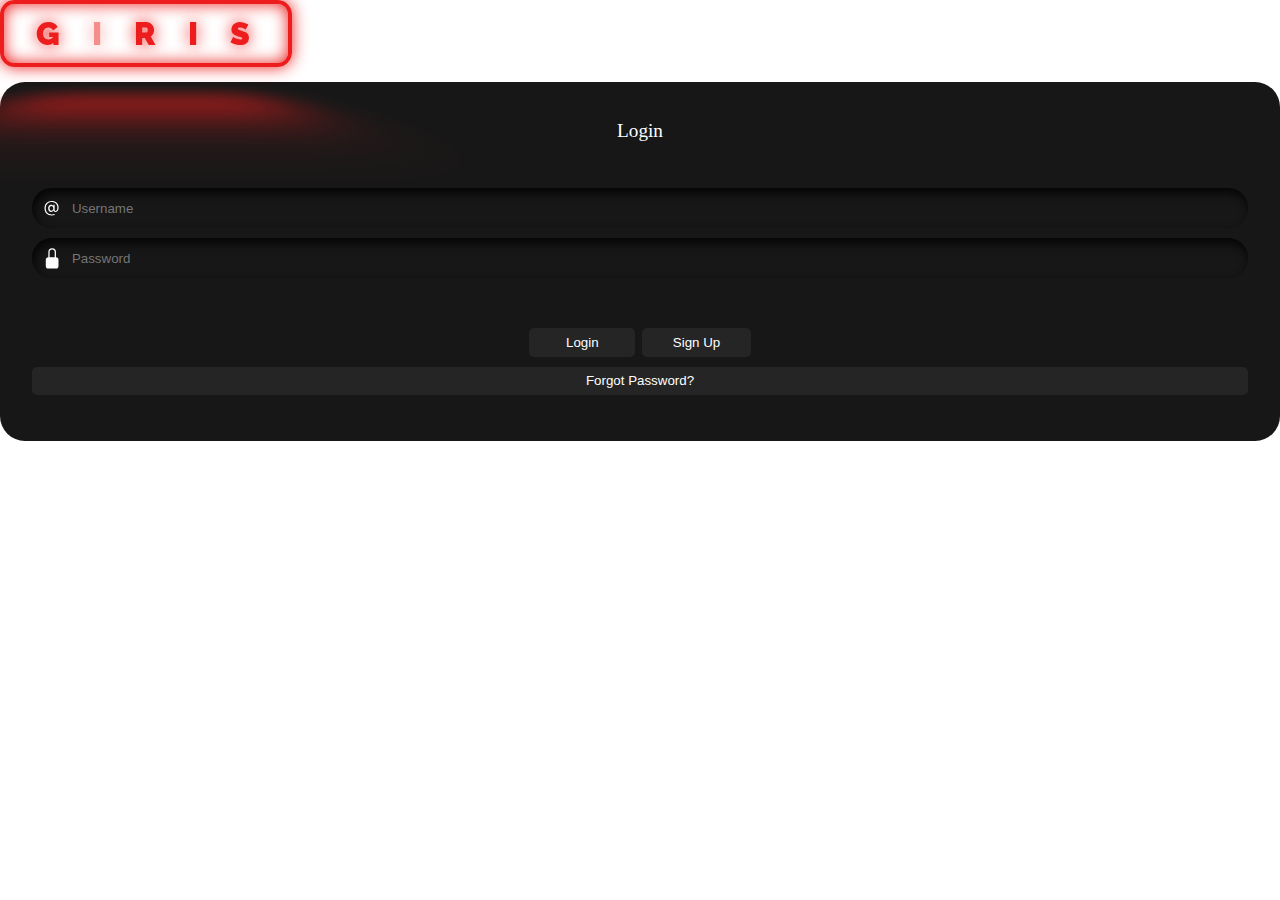
<file: HTML/giris.html>
<!DOCTYPE html>
<html lang="en">
<head>
    <meta charset="UTF-8">
    <meta name="viewport" content="width=device-width, initial-scale=1.0">
    <link rel="stylesheet" href="./giris.css">
    <title>Artificial Intelligence</title>
</head>
<body>
    <section class="giris">
        <button class="glowing-btn">
            <span class="glowing-word">G<span class="faulty-letter">I</span>RIS</span>
        </button>
        <form class="form">
            <p id="heading">Login</p>
            <div class="field">
            <svg class="input-icon" xmlns="http://www.w3.org/2000/svg" width="16" height="16" fill="currentColor" viewBox="0 0 16 16">
            <path d="M13.106 7.222c0-2.967-2.249-5.032-5.482-5.032-3.35 0-5.646 2.318-5.646 5.702 0 3.493 2.235 5.708 5.762 5.708.862 0 1.689-.123 2.304-.335v-.862c-.43.199-1.354.328-2.29.328-2.926 0-4.813-1.88-4.813-4.798 0-2.844 1.921-4.881 4.594-4.881 2.735 0 4.608 1.688 4.608 4.156 0 1.682-.554 2.769-1.416 2.769-.492 0-.772-.28-.772-.76V5.206H8.923v.834h-.11c-.266-.595-.881-.964-1.6-.964-1.4 0-2.378 1.162-2.378 2.823 0 1.737.957 2.906 2.379 2.906.8 0 1.415-.39 1.709-1.087h.11c.081.67.703 1.148 1.503 1.148 1.572 0 2.57-1.415 2.57-3.643zm-7.177.704c0-1.197.54-1.907 1.456-1.907.93 0 1.524.738 1.524 1.907S8.308 9.84 7.371 9.84c-.895 0-1.442-.725-1.442-1.914z"></path>
            </svg>
              <input autocomplete="off" placeholder="Username" class="input-field" type="text">
            </div>
            <div class="field">
            <svg class="input-icon" xmlns="http://www.w3.org/2000/svg" width="16" height="16" fill="currentColor" viewBox="0 0 16 16">
            <path d="M8 1a2 2 0 0 1 2 2v4H6V3a2 2 0 0 1 2-2zm3 6V3a3 3 0 0 0-6 0v4a2 2 0 0 0-2 2v5a2 2 0 0 0 2 2h6a2 2 0 0 0 2-2V9a2 2 0 0 0-2-2z"></path>
            </svg>
              <input placeholder="Password" class="input-field" type="password">
            </div>
            <div class="btn">
            <button class="button1">&nbsp;&nbsp;&nbsp;&nbsp;&nbsp;&nbsp;Login&nbsp;&nbsp;&nbsp;&nbsp;&nbsp;&nbsp;</button>
            <button class="button2">Sign Up</button>
            </div>
            <button class="button3">Forgot Password?</button>
        </form>
    </section>
</body>
</html>
</file>
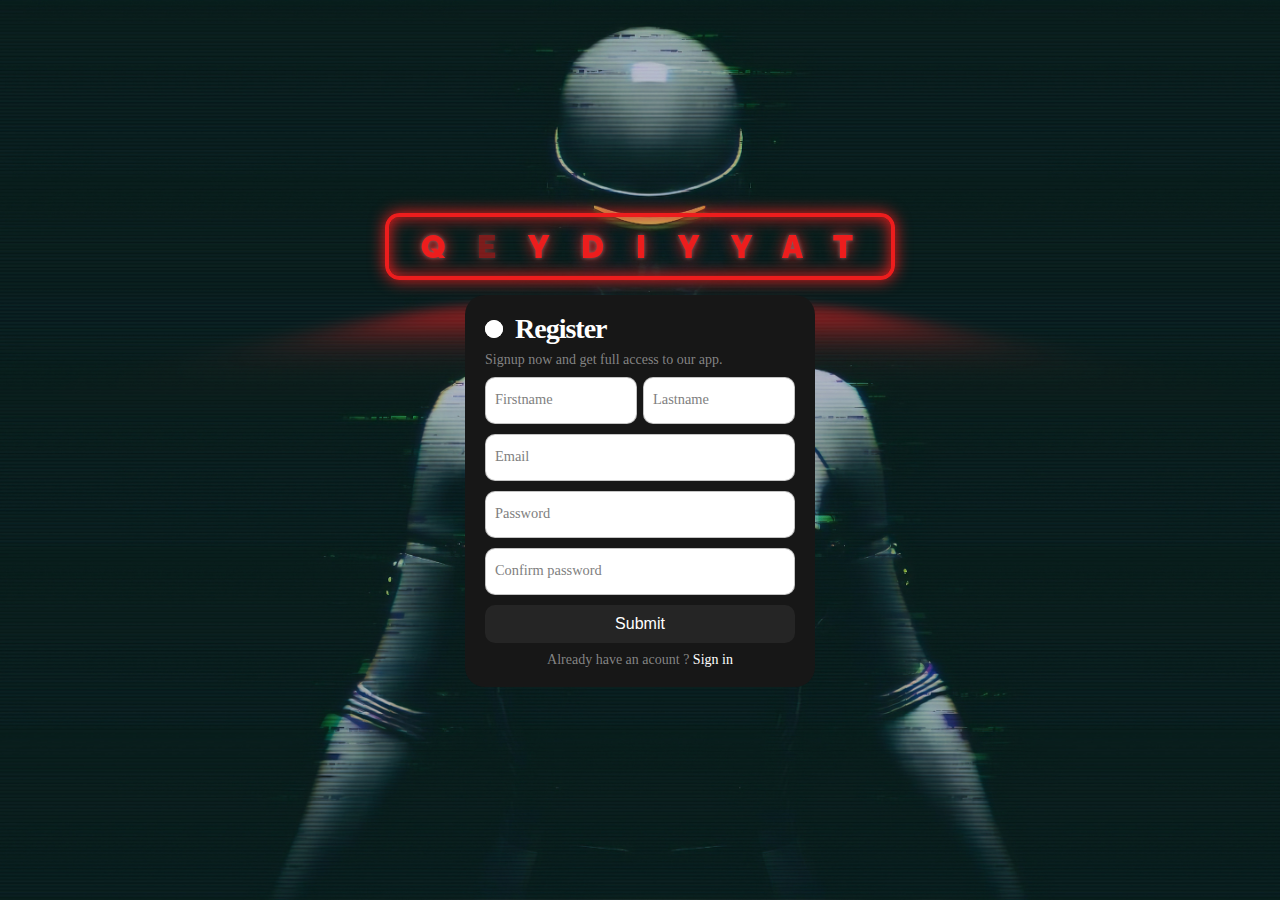
<file: HTML/qeydiyyat.html>
<!DOCTYPE html>
<html lang="en">
<head>
    <meta charset="UTF-8">
    <meta name="viewport" content="width=device-width, initial-scale=1.0">
    <link rel="stylesheet" href="./qeydiyyat.css">
    <title>Artificial Intelligence</title>
</head>
<body>
    
    <section class="qeydiyyat">
        <button class="glowing-btn">
            <span class="glowing-word">Q<span class="faulty-letter">E</span>YDIYYAT</span>
        </button>
        <form class="form">
            <p class="title">Register </p>
            <p class="message">Signup now and get full access to our app. </p>
                <div class="flex">
                <label>
                    <input required="" placeholder="" type="text" class="input">
                    <span>Firstname</span>
                </label>
        
                <label>
                    <input required="" placeholder="" type="text" class="input">
                    <span>Lastname</span>
                </label>
            </div>  
                    
            <label>
                <input required="" placeholder="" type="email" class="input">
                <span>Email</span>
            </label> 
                
            <label>
                <input required="" placeholder="" type="password" class="input">
                <span>Password</span>
            </label>
            <label>
                <input required="" placeholder="" type="password" class="input">
                <span>Confirm password</span>
            </label>
            <button class="submit">Submit</button>
            <p class="signin">Already have an acount ? <a href="./giris.html">Sign in</a> </p>
        </form>
    </section>


</body>
</html>
</file>
<file: HTML/giris.css>
@import url(./reset.css);


/* kolgeli yazi */

@import url("https://fonts.googleapis.com/css?family=Raleway");

:root{
    --glow-color: hsl(0, 85%, 52%);
}
*{
    box-sizing: border-box;
}

.glowing-btn{
    position: relative;
    color: var(--glow-color);
    cursor: pointer;
    padding: 0.35em 1em;
    border: 0.15em solid var(--glow-color);
    border-radius: 0.45em;
    background: none;
    perspective: 2em;
    font-family: "Raleway", sans-serif;
    font-size: 2em;
    font-weight: 900;
    letter-spacing: 1em;
    -webkit-box-shadow: inset 0px 0px 0.5em 0px var(--glow-color), 0px 0px 0.5em 0px var(--glow-color);
    -moz-box-shadow: inset 0px 0px 0.5em 0px var(--glow-color), 0px 0px 0.5em 0px var(--glow-color);
    box-shadow: inset 0px 0px 0.5em 0px var(--glow-color), 0px 0px 0.5em 0px var(--glow-color);
    animation: border-flicker 2s linear infinite;
}
.glowing-word{
    float: left;
    margin-right: -0.8em;
    -webkit-text-shadow: 0 0 0.125em hsl(0 0% 100% / 0.3), 0 0 0.45em var(--glow-color);
    -moz-text-shadow: 0 0 0.125em hsl(0 0% 100% / 0.3), 0 0 0.45em var(--glow-color);
    text-shadow: 0 0 0.125em hsl(0 0% 100% / 0.3), 0 0 0.45em var(--glow-color);
    animation: text-flicker 3s linear infinite;
}
.faulty-letter{
    opacity: 0.5;
    animation: faulty-flicker 2s linear infinite;
}
.glowing-btn::before{
    content: "";
    position: absolute;
    top: 0;
    bottom: 0;
    left: 0;
    right: 0;
    opacity: 0.7;
    filter: blur(1em);
    transform: translateY(120%) rotateX(95deg) scale(1, 0.35);
    background: var(--glow-color);
    pointer-events: none;
}
.glowing-btn::after{
    content: "";
    position: absolute;
    top: 0;
    left: 0;
    right: 0;
    bottom: 0;
    opacity: 0;
    z-index: -1;
    background-color: var(--glow-color);
    box-shadow: 0 0 2em 0.2em var(--glow-color);
    transition: opacity 100ms linear;
}
.glowing-btn:hover{
    color: rgba(0, 0, 0, 0.8);
    text-shadow: none;
    animation: none;
}
.glowing-btn:hover .glowing-word{
    animation: none;
}
.glowing-btn:hover .faulty-letter{
    animation: none;
    text-shadow: none;
    opacity: 1;
}
.glowing-btn:hover:before{
    filter: blur(1.5em);
    opacity: 1;
}
.glowing-btn:hover:after{
    opacity: 1;
}
@keyframes faulty-flicker{
    0%{
        opacity: 0.1;
    }
    2%{
        opacity: 0.1;
    }
    4%{
        opacity: 0.5;
    }
    19%{
        opacity: 0.5;
    }
    21%{
        opacity: 0.1;
    }
    23%{
        opacity: 1;
    }
    80%{
        opacity: 0.5;
    }
    83%{
        opacity: 0.4;
    }
    87%{
        opacity: 1;
    }
}
@keyframes text-flicker{
    0%{
        opacity: 0.1;
    }
    2%{
        opacity: 1;
    }
    8%{
        opacity: 0.1;
    }
    9%{
        opacity: 1;
    }
    12%{
        opacity: 0.1;
    }
    20%{
        opacity: 1;
    }
    25%{
        opacity: 0.3;
    }
    30%{
        opacity: 1;
    }
    70%{
        opacity: 0.7;
    }
    72%{
        opacity: 0.2;
    }
    77%{
        opacity: 0.9;
    }
    100%{
        opacity: 0.9;
    }
}
@keyframes border-flicker{
    0%{
        opacity: 0.1;
    }
    2%{
        opacity: 1;
    }
    4%{
        opacity: 0.1;
    }
    8%{
        opacity: 1;
    }
    70%{
        opacity: 0.7;
    }
    100%{
        opacity: 1;
    }
}
@media only screen and (max-width: 600px){
    .glowing-btn {
        font-size: 1em;
    }
}





/* kolgeli yazi */

.qeydiyyat {
  display: flex;
  justify-content: center;
  height: 100vh;
  background: linear-gradient(to right, #bdc3c7, #2c3e50); /* W3C, IE 10+/ Edge, Firefox 16+, Chrome 26+, Opera 12+, Safari 7+ */
  align-items: center;
  flex-direction: column;
}

.form {
    display: flex;
    flex-direction: column;
    gap: 10px;
    padding-left: 2em;
    padding-right: 2em;
    padding-bottom: 0.4em;
    background-color: #171717;
    border-radius: 25px;
    transition: .4s ease-in-out;
    margin-top: 15px;
    z-index: 1;
  }
  
  .form:hover {
    transform: scale(1.05);
    border: 1px solid black;
  }
  
  #heading {
    text-align: center;
    margin: 2em;
    color: rgb(255, 255, 255);
    font-size: 1.2em;
  }
  
  .field {
    display: flex;
    align-items: center;
    justify-content: center;
    gap: 0.5em;
    border-radius: 25px;
    padding: 0.6em;
    border: none;
    outline: none;
    color: white;
    background-color: #171717;
    box-shadow: inset 2px 5px 10px rgb(5, 5, 5);
  }
  
  .input-icon {
    height: 1.3em;
    width: 1.3em;
    fill: white;
  }
  
  .input-field {
    background: none;
    border: none;
    outline: none;
    width: 100%;
    color: #d3d3d3;
  }
  
  .form .btn {
    display: flex;
    justify-content: center;
    flex-direction: row;
    margin-top: 2.5em;
  }
  
  .button1 {
    padding: 0.5em;
    padding-left: 1.1em;
    padding-right: 1.1em;
    border-radius: 5px;
    margin-right: 0.5em;
    border: none;
    outline: none;
    transition: .4s ease-in-out;
    background-color: #252525;
    color: white;
  }
  
  .button1:hover {
    background-color: black;
    color: white;
  }
  
  .button2 {
    padding: 0.5em;
    padding-left: 2.3em;
    padding-right: 2.3em;
    border-radius: 5px;
    border: none;
    outline: none;
    transition: .4s ease-in-out;
    background-color: #252525;
    color: white;
  }
  
  .button2:hover {
    background-color: black;
    color: white;
  }
  
  .button3 {
    margin-bottom: 3em;
    padding: 0.5em;
    border-radius: 5px;
    border: none;
    outline: none;
    transition: .4s ease-in-out;
    background-color: #252525;
    color: white;
  }
  
  .button3:hover {
    background-color: red;
    color: white;
  }
</file>
<file: HTML/qeydiyyat.css>
@import url(./reset.css);


/* kolgeli yazi */

@import url("https://fonts.googleapis.com/css?family=Raleway");

:root{
    --glow-color: hsl(0, 85%, 52%);
    --header-button : #3A68B8;
    --ag-reng : #fff;
    --boz-reng : #aaa;
     --background-section-rengi : #11162b ;
    --backgorund-header: #0D101E;
    --button-yazisina-reng:#70e0e4;
    
}
*{
    box-sizing: border-box;
}

.glowing-btn{
    position: relative;
    color: var(--glow-color);
    cursor: pointer;
    padding: 0.35em 1em;
    border: 0.15em solid var(--glow-color);
    border-radius: 0.45em;
    background: none;
    perspective: 2em;
    font-family: "Raleway", sans-serif;
    font-size: 2em;
    font-weight: 900;
    letter-spacing: 1em;
    -webkit-box-shadow: inset 0px 0px 0.5em 0px var(--glow-color), 0px 0px 0.5em 0px var(--glow-color);
    -moz-box-shadow: inset 0px 0px 0.5em 0px var(--glow-color), 0px 0px 0.5em 0px var(--glow-color);
    box-shadow: inset 0px 0px 0.5em 0px var(--glow-color), 0px 0px 0.5em 0px var(--glow-color);
    animation: border-flicker 2s linear infinite;
}
.glowing-word{
    float: left;
    margin-right: -0.8em;
    -webkit-text-shadow: 0 0 0.125em hsl(0 0% 100% / 0.3), 0 0 0.45em var(--glow-color);
    -moz-text-shadow: 0 0 0.125em hsl(0 0% 100% / 0.3), 0 0 0.45em var(--glow-color);
    text-shadow: 0 0 0.125em hsl(0 0% 100% / 0.3), 0 0 0.45em var(--glow-color);
    animation: text-flicker 3s linear infinite;
}
.faulty-letter{
    opacity: 0.5;
    animation: faulty-flicker 2s linear infinite;
}
.glowing-btn::before{
    content: "";
    position: absolute;
    top: 0;
    bottom: 0;
    left: 0;
    right: 0;
    opacity: 0.7;
    filter: blur(1em);
    transform: translateY(120%) rotateX(95deg) scale(1, 0.35);
    background: var(--glow-color);
    pointer-events: none;
}
.glowing-btn::after{
    content: "";
    position: absolute;
    top: 0;
    left: 0;
    right: 0;
    bottom: 0;
    opacity: 0;
    z-index: -1;
    background-color: var(--glow-color);
    box-shadow: 0 0 2em 0.2em var(--glow-color);
    transition: opacity 100ms linear;
}
.glowing-btn:hover{
    color: rgba(0, 0, 0, 0.8);
    text-shadow: none;
    animation: none;
}
.glowing-btn:hover .glowing-word{
    animation: none;
}
.glowing-btn:hover .faulty-letter{
    animation: none;
    text-shadow: none;
    opacity: 1;
}
.glowing-btn:hover:before{
    filter: blur(1.5em);
    opacity: 1;
}
.glowing-btn:hover:after{
    opacity: 1;
}
@keyframes faulty-flicker{
    0%{
        opacity: 0.1;
    }
    2%{
        opacity: 0.1;
    }
    4%{
        opacity: 0.5;
    }
    19%{
        opacity: 0.5;
    }
    21%{
        opacity: 0.1;
    }
    23%{
        opacity: 1;
    }
    80%{
        opacity: 0.5;
    }
    83%{
        opacity: 0.4;
    }
    87%{
        opacity: 1;
    }
}
@keyframes text-flicker{
    0%{
        opacity: 0.1;
    }
    2%{
        opacity: 1;
    }
    8%{
        opacity: 0.1;
    }
    9%{
        opacity: 1;
    }
    12%{
        opacity: 0.1;
    }
    20%{
        opacity: 1;
    }
    25%{
        opacity: 0.3;
    }
    30%{
        opacity: 1;
    }
    70%{
        opacity: 0.7;
    }
    72%{
        opacity: 0.2;
    }
    77%{
        opacity: 0.9;
    }
    100%{
        opacity: 0.9;
    }
}
@keyframes border-flicker{
    0%{
        opacity: 0.1;
    }
    2%{
        opacity: 1;
    }
    4%{
        opacity: 0.1;
    }
    8%{
        opacity: 1;
    }
    70%{
        opacity: 0.7;
    }
    100%{
        opacity: 1;
    }
}
@media only screen and (max-width: 600px){
    .glowing-btn {
        font-size: 1em;
    }
}





/* kolgeli yazi */

body {
    background-image: url(./images/backgorund/ai-robot-ce.jpg);
    background-size: cover;
    background-position: center;
}

.qeydiyyat {
  display: flex;
  justify-content: center;
  height: 100vh;
  align-items: center;
  flex-direction: column;
}

.form {
    display: flex;
    flex-direction: column;
    gap: 10px;
    max-width: 350px;
    background-color: #171717;
    padding: 20px;
    border-radius: 20px;
    position: relative;
    margin-top: 15px;
  }
  
  .title {
    font-size: 28px;
    color: #fff;
    font-weight: 600;
    letter-spacing: -1px;
    position: relative;
    display: flex;
    align-items: center;
    padding-left: 30px;
  }
  
  .title::before,.title::after {
    position: absolute;
    content: "";
    height: 16px;
    width: 16px;
    border-radius: 50%;
    left: 0px;
    background-color: #fff;
  }
  
  .title::before {
    width: 18px;
    height: 18px;
    background-color: #fff;
  }
  
  .title::after {
    width: 18px;
    height: 18px;
    animation: pulse 1s linear infinite;
  }
  
  .message, .signin {
    color: rgba(158, 158, 158, 0.822);
    font-size: 14px;
  }
  
  .signin {
    text-align: center;
  }
  
  .signin a {
    color: #fff;
    text-decoration: none;
  }
  
  .flex {
    display: flex;
    width: 100%;
    gap: 6px;
  }
  
  .form label {
    position: relative;
  }
  
  .form label .input {
    width: 100%;
    padding: 10px 10px 20px 10px;
    outline: 0;
    border: 1px solid rgba(105, 105, 105, 0.397);
    border-radius: 10px;
  }
  
  .form label .input + span {
    position: absolute;
    left: 10px;
    top: 15px;
    color: grey;
    font-size: 0.9em;
    cursor: text;
    transition: 0.3s ease;
  }
  
  .form label .input:placeholder-shown + span {
    top: 15px;
    font-size: 0.9em;
  }
  
  .form label .input:focus + span,.form label .input:valid + span {
    top: 30px;
    font-size: 0.7em;
    font-weight: 600;
  }
  
  .form label .input:valid + span {
    color: green;
  }
  
  .submit {
    border: none;
    outline: none;
    background-color: #252525;
    padding: 10px;
    border-radius: 10px;
    color: #fff;
    font-size: 16px;
    transform: .3s ease;
    cursor: pointer;
  }
  
  .submit:hover {
    background-color: rgb(151, 13, 20);
  }
  
  @keyframes pulse {
    from {
      transform: scale(0.9);
      opacity: 1;
    }
  
    to {
      transform: scale(1.8);
      opacity: 0;
    }
  }
</file>
